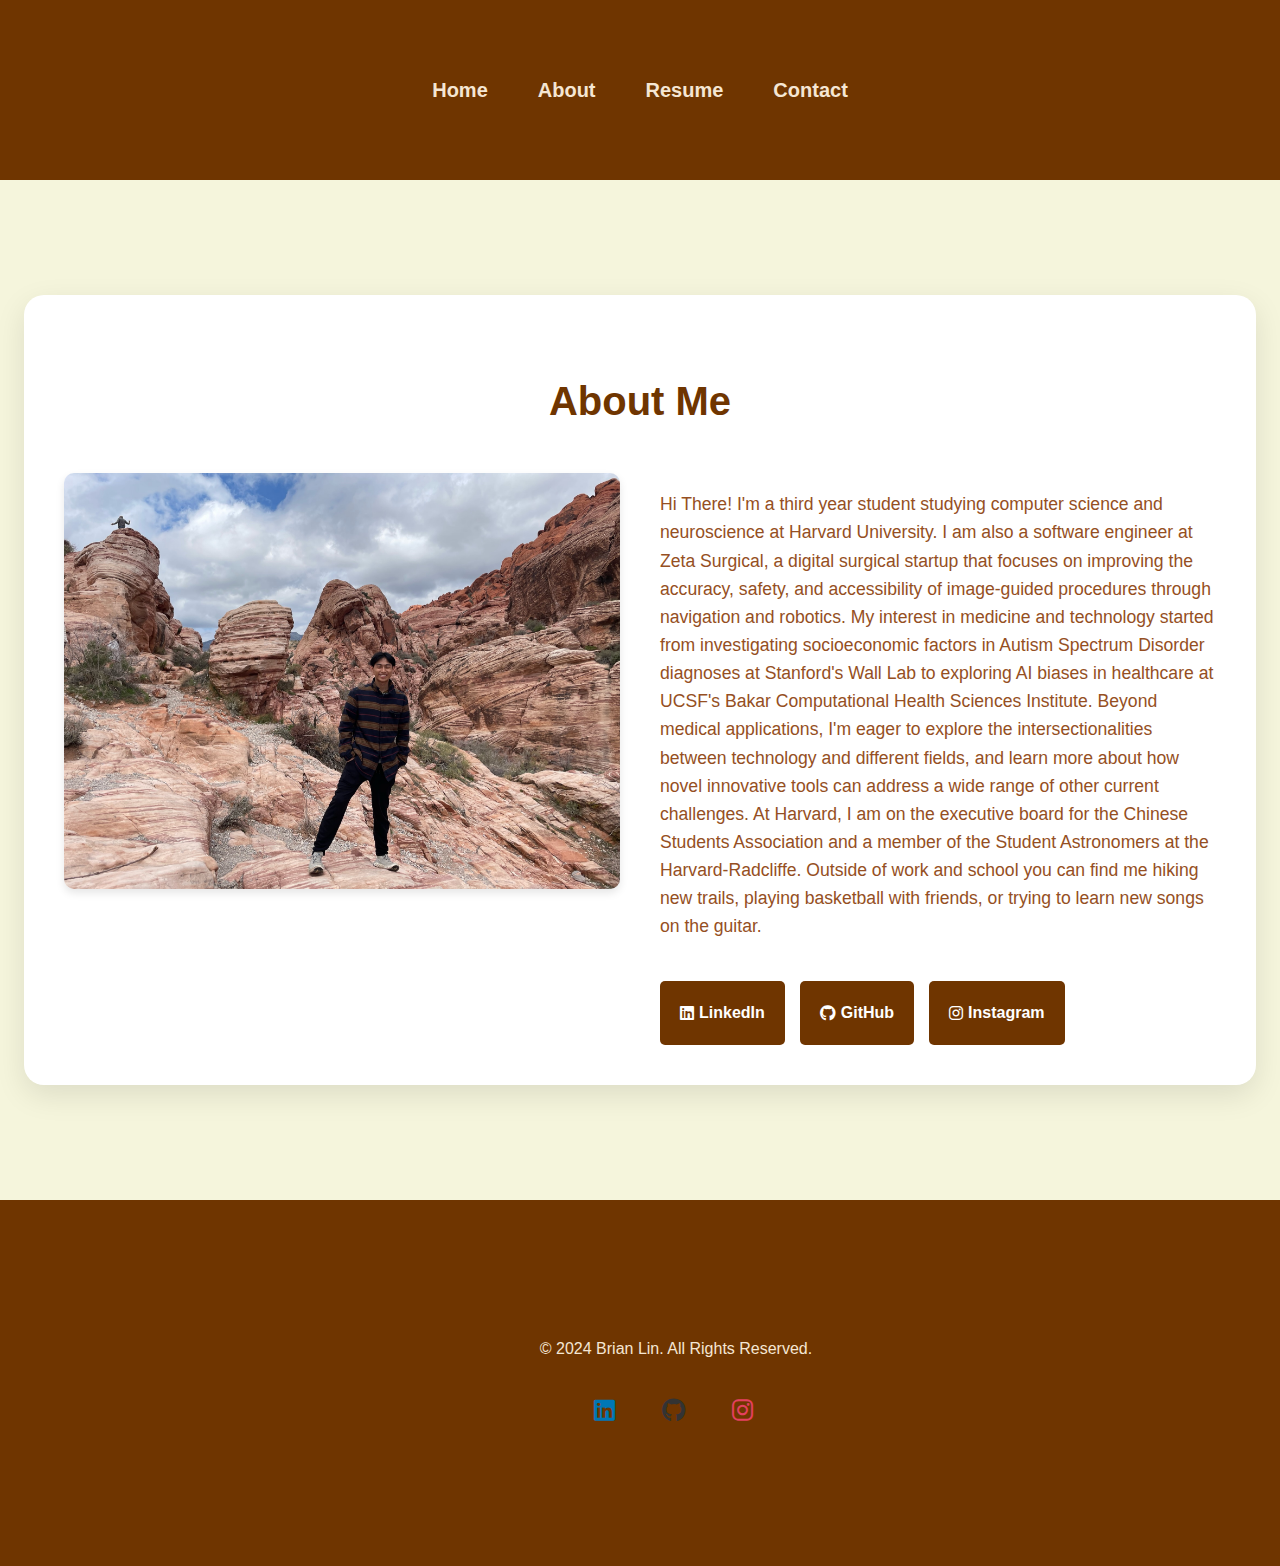
<file: about.html>
<!DOCTYPE html>
<html lang="en">
<head>
    <meta name="viewport" content="width=device-width, initial-scale=1.0">
    <meta charset="UTF-8">
    <meta name="viewport" content="width=device-width, initial-scale=1.0">
    <title>About Me | Brian Lin</title>
    <link rel="stylesheet" href="styles.css">
    <link rel="stylesheet" href="https://cdnjs.cloudflare.com/ajax/libs/font-awesome/6.0.0-beta3/css/all.min.css">
</head>
<body>
    <header>
        <nav>
            <ul>
                <li><a href="index.html">Home</a></li>
                <li><a href="about.html">About</a></li>
                <li><a href="resume.html">Resume</a></li>
                <li><a href="contact.html">Contact</a></li>
            </ul>
        </nav>
    </header>

    <main class="about-section">
        <div class="about-content fade-in">
            <div class="about-header">
                <h2>About Me</h2>
            </div>
            <div class="about-main">
                <div class="about-image-container slide-in-left">
                    <img src="Photo1.JPG" alt="Brian Lin" class="about-photo">
                </div>
                <div class="about-text slide-in-right">
                    <p class="intro-text">Hi There! I'm a third year student studying computer science and neuroscience at Harvard University. I am also a software engineer at Zeta Surgical, 
                        a digital surgical startup that focuses on improving the accuracy, safety, and accessibility of image-guided procedures through navigation and robotics.
                        My interest in medicine and technology started from investigating socioeconomic factors in Autism Spectrum Disorder diagnoses at Stanford's Wall Lab 
                        to exploring AI biases in healthcare at UCSF's Bakar Computational Health Sciences Institute. Beyond medical applications, I'm eager to explore the 
                        intersectionalities between technology and different fields, and learn more about how novel innovative tools can address a wide range of other current challenges.
                        At Harvard, I am on the executive board for the Chinese Students Association and a member of the Student Astronomers at the Harvard-Radcliffe. 
                        Outside of work and school you can find me hiking new trails, playing basketball with friends, or trying to learn new songs on the guitar. 
                    </p>
                    <div class="about-details">
                        <!-- Enter text here for white text-->
                    </div>
                    <p class="bio-text"></p>
                    <div class="skills-section">
        
                    </div>
                    <div class="social-buttons">
                        <a href="https://www.linkedin.com/in/br1an-lin/" class="btn" target="_blank"><i class="fab fa-linkedin"></i> LinkedIn</a>
                        <a href="https://github.com/br1anl1n" class="btn" target="_blank"><i class="fab fa-github"></i> GitHub</a>
                        <a href="https://www.instagram.com/br1anlin/" class="btn" target="_blank"><i class="fab fa-instagram"></i> Instagram</a>
                    </div>
                </div>
            </div>
        </div>
    </main>

    <footer>
        <div class="container">
            <p>&copy; 2024 Brian Lin. All Rights Reserved.</p>
            <div class="social-links">
                <a href="https://www.linkedin.com/in/br1an-lin/" target="_blank" aria-label="LinkedIn"><i class="fab fa-linkedin"></i></a>
                <a href="https://github.com/br1anl1n" target="_blank" aria-label="GitHub"><i class="fab fa-github"></i></a>
                <a href="https://www.instagram.com/br1anlin/" target="_blank" aria-label="Instagram"><i class="fab fa-instagram"></i></a>
            </div>
        </div>
    </footer>
    
    <script src="smooth-scroll.js"></script>
</body>
</html>
</file>
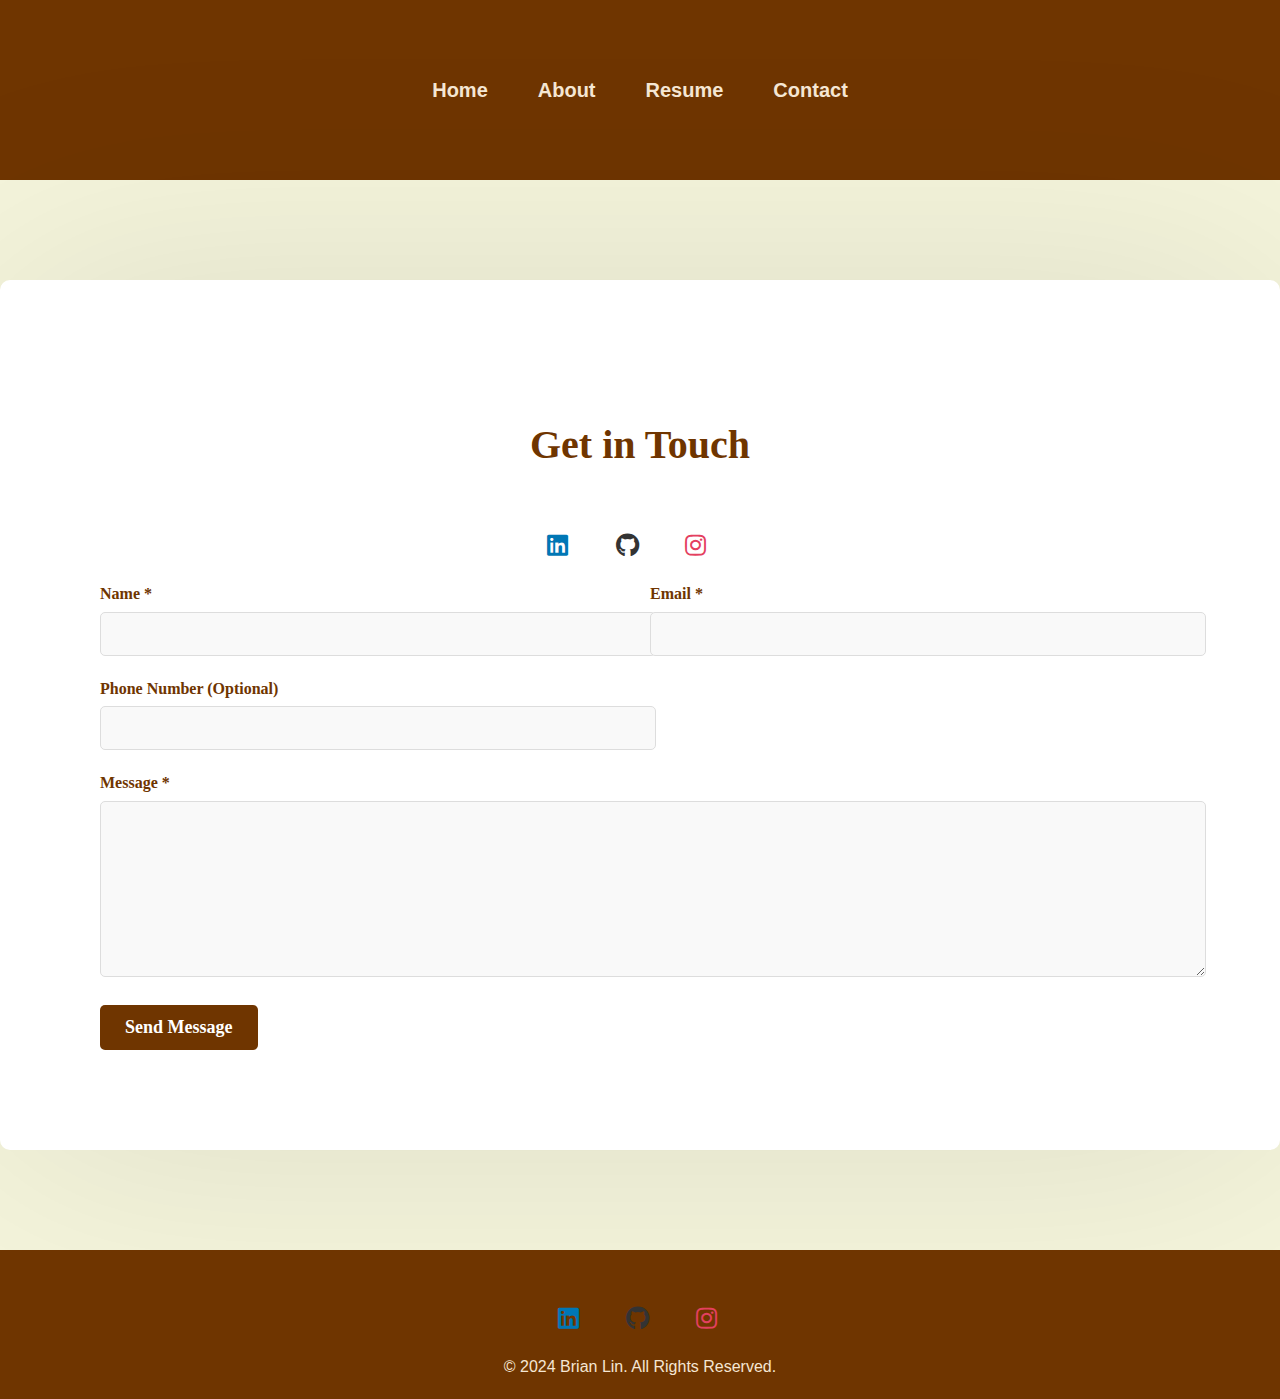
<file: contact.html>
<!DOCTYPE html>
<html lang="en">
<head>
    <meta name="viewport" content="width=device-width, initial-scale=1.0, maximum-scale=1.0, user-scalable=no">
    <meta charset="UTF-8">
    <meta name="viewport" content="width=device-width, initial-scale=1.0">
    <title>Contact - Brian Lin</title>
    <link rel="stylesheet" href="styles.css">
    <link rel="stylesheet" href="https://cdnjs.cloudflare.com/ajax/libs/font-awesome/5.15.3/css/all.min.css">
</head>
<body>
    <header>
        <nav>
            <ul>
                <li><a href="index.html">Home</a></li>
                <li><a href="about.html">About</a></li>
                <li><a href="resume.html">Resume</a></li>
                <li><a href="contact.html">Contact</a></li>
            </ul>
        </nav>
    </header>

    <main>
        <section id="contact" class="section contact-section">
            <div class="contact-container">
                <h2>Get in Touch</h2>
                <div class="contact-info">
                    <div class="social-links">
                        <a href="https://www.linkedin.com/in/br1an-lin/" target="_blank" aria-label="LinkedIn"><i class="fab fa-linkedin"></i></a>
                        <a href="https://github.com/br1anl1n" target="_blank" aria-label="GitHub"><i class="fab fa-github"></i></a>
                        <a href="https://www.instagram.com/br1anlin/" target="_blank" aria-label="Instagram"><i class="fab fa-instagram"></i></a>
                    </div>
                </div>
        
                <form class="contact-form" action="https://formspree.io/f/mqazypoz" method="POST">
                    <div class="form-group">
                        <label for="name">Name *</label>
                        <input type="text" id="name" name="name" required>
                    </div>
                    <div class="form-group">
                        <label for="email">Email *</label>
                        <input type="email" id="email" name="email" required>
                    </div>
                    <div class="form-group">
                        <label for="phone">Phone Number (Optional)</label>
                        <input type="text" id="text" name="text">
                    </div>
                    <div class="form-group full-width">
                        <label for="message">Message *</label>
                        <textarea id="message" name="message" required></textarea>
                    </div>
                    <div class="form-group">
                        <button type="submit" class="btn">Send Message</button>
                    </div>
                </form>

                <div id="thankYouMessage" style="display:none;">
                    <h3>Thank you for your message!</h3>
                    <p>I appreciate you reaching out and will get back to you soon.</p>
                </div>
            </div>
        </section>
    </main>

    <footer>
        <div class="social-links">
            <a href="https://www.linkedin.com/in/br1an-lin/" target="_blank" aria-label="LinkedIn"><i class="fab fa-linkedin"></i></a>
            <a href="https://github.com/br1anl1n" target="_blank" aria-label="GitHub"><i class="fab fa-github"></i></a>
            <a href="https://www.instagram.com/br1anlin/" target="_blank" aria-label="Instagram"><i class="fab fa-instagram"></i></a>
        </div>
        <div class="copyright">© 2024 Brian Lin. All Rights Reserved.</div>
    </footer>

    <script src="scripts.js"></script>
    <script>
        document.querySelector('.contact-form').addEventListener('submit', function(e) {
            e.preventDefault();
            var form = this;
            var thankYouMessage = document.getElementById('thankYouMessage');
            
            fetch(form.action, {
                method: form.method,
                body: new FormData(form),
                headers: {
                    'Accept': 'application/json'
                }
            }).then(response => {
                if (response.ok) {
                    return response.json().catch(() => {
                        // If parsing as JSON fails, assume success
                        return { success: true };
                    });
                } else {
                    throw new Error('Network response was not ok.');
                }
            }).then(data => {
                // Assume success if we reach this point
                form.reset();
                form.style.display = 'none';
                thankYouMessage.style.display = 'block';
            }).catch(error => {
                console.error('Error:', error);
                alert("Oops! There was a problem submitting your form. Please try again later.");
            });
        });
    </script>
</body>
</html>
</file>
<file: styles.css>
/* styles.css */

:root {
    --primary-color: #6f3500;
    --secondary-color: #954f23;
    --bg-color: #f5e6d3;
    --text-color: #333;
}

body {
    font-family: 'Georgia', sans-serif;
    margin: 0;
    padding: 0;
    line-height: 1.6;
    color: var(--text-color);
    background-color: var(--bg-color);
}

.container {
    width: 90%;
    max-width: 1200px;
    margin: auto;
    padding: 100px;
}

/* Header Styles */
header {
    background-color: var(--primary-color);
    padding: 3rem 0;
}

nav ul {
    list-style-type: none;
    padding: 0;
    display: flex;
    justify-content: center;
    font-size: 20px; 
    font-family: 'Georgia', sans-serif;
}

nav ul li {
    margin: 0 25px;
}

nav ul li a {
    color: var(--bg-color);
    text-decoration: none;
    font-weight: bold;
}

nav ul li a:hover {
    color: #e0e0e0;
}

/* ... (previous styles remain unchanged) ... */

/* Hero Section Styles */
.hero-section {
    min-height: 80vh;
    display: flex;
    flex-direction: column;
    justify-content: center;
    align-items: center;
    background-color: beige;
    position: relative;
    overflow: hidden;
}

.hero-content {
    display: flex;
    align-items: center;
    gap: 60px;
    width: 100%;
    max-width: 1200px;
    padding: 50px;
    background-color: rgba(255, 255, 255, 0.9);
    border-radius: 50px;
    box-shadow: 0 10px 30px rgba(0, 0, 0, 0.1);
}

.hero-image {
    flex: 1;
    max-width: 50%;
    position: relative;
}

.profile-photo {
    width: 100%;
    height: auto;
    border-radius: 20px;
    object-fit: cover;
    border: 5px solid var(--primary-color);
    box-shadow: 0 4px 8px rgba(0,0,0,0.1);
    transition: transform 0.3s ease;
}

.profile-photo:hover {
    transform: scale(1.05);
}

.image-decoration {
    position: absolute;
    top: -20px;
    left: -20px;
    right: -20px;
    bottom: -20px;
    border: 3px solid var(--secondary-color);
    border-radius: 30px;
    z-index: -1;
}

.hero-text {
    flex: 1;
}

.animated-text {
    font-size: 3em;
    margin-bottom: 10px;
    color: var(--primary-color);
    position: relative;
    display: inline-block;
}

.animated-text::after {
    content: '';
    position: absolute;
    width: 100%;
    height: 4px;
    bottom: 0;
    left: 0;
    background-color: var(--secondary-color);
    transform: scaleX(0);
    transform-origin: bottom right;
    transition: transform 0.3s ease-out;
}

.animated-text:hover::after {
    transform: scaleX(1);
    transform-origin: bottom left;
}

.typewriter {
    overflow: hidden;
    border-right: .15em solid var(--secondary-color);
    white-space: nowrap;
    margin: 0 auto;
    letter-spacing: .15em;
    animation: 
        typing 3.5s steps(40, end),
        blink-caret .75s step-end infinite;
}

@keyframes typing {
    from { width: 0 }
    to { width: 100% }
}

@keyframes blink-caret {
    from, to { border-color: transparent }
    50% { border-color: var(--secondary-color); }
}

.cta-buttons {
    display: flex;
    gap: 20px;
    margin-top: 30px;
}

.btn {
    padding: 12px 24px;
    border-radius: 30px;
    font-size: 1em;
    font-weight: bold;
    text-decoration: none;
    transition: all 0.3s ease;
}

.primary-btn {
    background-color: var(--primary-color);
    color: white;
}

.secondary-btn {
    background-color: transparent;
    color: var(--primary-color);
    border: 2px solid var(--primary-color);
}

.btn:hover {
    transform: translateY(-3px);
    box-shadow: 0 4px 8px rgba(0,0,0,0.2);
}

.skill-showcase {
    display: flex;
    justify-content: space-around;
    margin-top: 40px;
}

.skill-item {
    font-size: 2em;
    color: var(--primary-color);
    transition: all 0.3s ease;
    cursor: pointer;
    position: relative;
}

.skill-item:hover {
    transform: scale(1.2);
}

.skill-item::after {
    content: attr(data-skill);
    position: absolute;
    bottom: -30px;
    left: 50%;
    transform: translateX(-50%);
    font-size: 0.4em;
    white-space: nowrap;
    opacity: 0;
    transition: opacity 0.3s ease;
}

.skill-item:hover::after {
    opacity: 1;
}

.scroll-indicator {
    position: absolute;
    bottom: 30px;
    left: 50%;
    transform: translateX(-50%);
    text-align: center;
    color: var(--primary-color);
    animation: bounce 2s infinite;
}

@keyframes bounce {
    0%, 20%, 50%, 80%, 100% {
        transform: translateY(0);
    }
    40% {
        transform: translateY(-30px);
    }
    60% {
        transform: translateY(-15px);
    }
}

/* Quick Info Section */
.quick-info {
    background-color: white;
    padding: 60px 0;
}

.info-grid {
    display: grid;
    grid-template-columns: repeat(auto-fit, minmax(250px, 1fr));
    gap: 30px;
}

.info-item {
    text-align: center;
    padding: 20px;
    background-color: #f9f9f9;
    border-radius: 10px;
    transition: all 0.3s ease;
}

.info-item:hover {
    transform: translateY(-10px);
    box-shadow: 0 10px 20px rgba(0,0,0,0.1);
}

.info-item i {
    font-size: 2.5em;
    color: var(--primary-color);
    margin-bottom: 15px;
}

.info-item h3 {
    color: var(--secondary-color);
    margin-bottom: 10px;
}

/* styles.css with responsive improvements */

/* ... (keep all existing styles up to the media queries) ... */

/* Responsive adjustments */
@media (max-width: 968px) {
    .container {
        width: 95%;
        padding: 20px;
    }

    .hero-content {
        flex-direction: column;
        text-align: center;
        padding: 30px;
    }

    .hero-image, .hero-text {
        max-width: 100%;
    }

    .cta-buttons {
        justify-content: center;
    }

    .skill-showcase {
        flex-wrap: wrap;
    }

    .animated-text {
        font-size: 2.5em;
    }

    nav ul {
        flex-direction: column;
        align-items: center;
    }

    nav ul li {
        margin: 10px 0;
    }

    .about-main {
        flex-direction: column;
    }

    .about-image-container, .about-text {
        max-width: 100%;
    }

    .resume-grid {
        grid-template-columns: 1fr;
    }

    .contact-content {
        flex-direction: column;
    }
    
    .contact-form {
        grid-template-columns: 1fr;
    }
    
    .contact-form .btn {
        width: 100%;
    }
}

@media (max-width: 480px) {
    .container {
        width: 100%;
        padding: 10px;
    }

    .hero-content {
        padding: 20px;
    }

    .animated-text {
        font-size: 2em;
    }

    .btn {
        padding: 10px 20px;
        font-size: 0.9em;
    }

    .skill-item {
        font-size: 1.5em;
    }

    .resume-section h1 {
        font-size: 2.2em;
    }
  
    .resume-section .subtitle {
        font-size: 0.9em;
    }

    .category-box h2 {
        font-size: 1.2em;
    }

    .experience-item h3, .education-item h3, .project-item h3, .leadership-item h3, .activity-item h3 {
        font-size: 1em;
    }

    .contact-section h2 {
        font-size: 2em;
    }

    .contact-form input,
    .contact-form textarea {
        font-size: 14px;
    }
}

/* Ensure images are responsive */
img {
    max-width: 100%;
    height: auto;
}

/* Improve touch targets for mobile */
.btn, nav ul li a, .social-links a {
    min-height: 44px;
    min-width: 44px;
    display: inline-flex;
    align-items: center;
    justify-content: center;
}

/* Adjust font sizes for better readability on small screens */
@media (max-width: 480px) {
    body {
        font-size: 14px;
    }

    h1 { font-size: 2em; }
    h2 { font-size: 1.8em; }
    h3 { font-size: 1.5em; }
}

/* ... (keep all remaining styles) ... */

/* About page styles */
.about-section {
    background-color: beige;
    min-height: 100vh;
    display: flex;
    align-items: center;
    justify-content: center;
    padding: 60px 0;
}

.about-content {
    display: flex;
    flex-direction: column;
    background-color: #fff;
    border-radius: 20px;
    box-shadow: 0 10px 30px rgba(0, 0, 0, 0.1);
    overflow: hidden;
    width: 90%;
    max-width: 1200px;
    margin: 0 auto;
    padding: 40px;
}

.about-header {
    text-align: center;
    margin-bottom: 30px;
}

.about-header h2 {
    color: var(--primary-color);
    font-size: 2.5em;
    margin-bottom: 10px;
}

.about-main {
    display: flex;
    gap: 40px;
    align-items: flex-start;
}

.about-image-container {
    flex: 1;
    max-width: 50%;
}

.about-photo {
    width: 100%;
    height: auto;
    border-radius: 10px;
    object-fit: cover;
    box-shadow: 0 4px 8px rgba(0,0,0,0.1);
}

.about-text {
    flex: 1;
}

.intro-text {
    font-size: 1.1em;
    margin-bottom: 20px;
    color: var(--secondary-color);
}

.about-details {
    display: flex;
    flex-direction: column;
    gap: 15px;
    margin-bottom: 20px;
}

.detail-item {
    display: flex;
    align-items: center;
    gap: 10px;
    font-size: 1em;
}

.detail-item i {
    color: var(--primary-color);
    font-size: 1.2em;
}

.bio-text {
    margin-bottom: 20px;
    line-height: 1.6;
}

.skills-section h3 {
    color: var(--secondary-color);
    margin-bottom: 15px;
}

.skills-container {
    display: flex;
    flex-wrap: wrap;
    gap: 10px;
    margin-bottom: 20px;
}

.skill-tag {
    background-color: var(--primary-color);
    color: #fff;
    padding: 5px 15px;
    border-radius: 20px;
    font-size: 0.9em;
    transition: transform 0.3s ease;
}

.skill-tag:hover {
    transform: translateY(-3px);
}

.social-buttons {
    display: flex;
    gap: 15px;
}

.social-buttons .btn {
    display: flex;
    align-items: center;
    gap: 5px;
    padding: 10px 20px;
    background-color: var(--primary-color);
    color: #fff;
    text-decoration: none;
    border-radius: 5px;
    transition: background-color 0.3s ease, transform 0.3s ease;
}

.social-buttons .btn:hover {
    background-color: var(--secondary-color);
    transform: translateY(-3px);
}

@media (max-width: 968px) {
    .about-main {
        flex-direction: column;
    }

    .about-image-container, .about-text {
        max-width: 100%;
    }
}

/* Animations */
@keyframes fadeIn {
    from { opacity: 0; }
    to { opacity: 1; }
}

.fade-in {
    animation: fadeIn 1s ease-out;
}x

.slide-in-left {
    animation: slideInFromLeft 1s ease-out;
}

.slide-in-right {
    animation: slideInFromRight 1s ease-out;
}

/* Resume Styles */
.resume-section {
    background-color: beige;
    padding: 60px 0;
}

.resume-header {
    text-align: center;
    margin-bottom: 40px;
    background-color: var(--primary-color);
    color: var(--bg-color);
    padding: 30px;
    border-radius: 10px;
}

.resume-section h1 {
    font-size: 3em;
    margin-bottom: 10px;
}

.resume-section .subtitle {
    font-size: 1.2em;
    margin-bottom: 20px;
}

.contact-info {
    display: flex;
    flex-wrap: wrap;
    justify-content: center;
    gap: 20px;
}

.contact-info p {
    display: flex;
    align-items: center;
    gap: 5px;
}

.contact-info a {
    color: var(--bg-color);
    text-decoration: none;
}

.contact-info a:hover {
    text-decoration: underline;
}

.resume-grid {
    display: grid;
    grid-template-columns: 1fr 1fr;
    gap: 40px;
    margin-bottom: 40px;
}

.category-box {
    background-color: var(--bg-color);
    border-radius: 10px;
    box-shadow: 0 4px 10px rgba(0, 0, 0, 0.1);
    padding: 25px;
    margin-bottom: 40px;
}

.category-box h2 {
    color: var(--primary-color);
    border-bottom: 2px solid var(--primary-color);
    padding-bottom: 10px;
    margin-bottom: 25px;
    display: flex;
    align-items: center;
    gap: 10px;
    font-size: 1.5em;
}

.category-box h2 i {
    font-size: 1.2em;
}

.experience-item, .education-item, .project-item, .leadership-item, .activity-item {
    background-color: rgba(255, 255, 255, 0.7);
    padding: 20px;
    border-radius: 8px;
    margin-bottom: 20px;
    transition: transform 0.3s ease, box-shadow 0.3s ease;
}

.experience-item:hover, .education-item:hover, .project-item:hover, .leadership-item:hover, .activity-item:hover {
    transform: translateY(-5px);
    box-shadow: 0 6px 15px rgba(0, 0, 0, 0.15);
}

.experience-item h3, .education-item h3, .project-item h3, .leadership-item h3, .activity-item h3 {
    color: var(--secondary-color);
    margin-bottom: 15px;
    font-size: 1.3em;
}

.job-title, .job-duration {
    font-style: italic;
    color: var(--text-color);
    margin-bottom: 10px;
}

.job-duration {
    display: flex;
    align-items: center;
    gap: 5px;
}

.experience-item ul, .leadership-item ul, .activity-item ul {
    padding-left: 20px;
}

.experience-item li, .leadership-item li, .activity-item li {
    margin-bottom: 8px;
}

.skills-list {
    list-style-type: none;
    padding-left: 0;
    display: flex;
    flex-wrap: wrap;
    gap: 10px;
}

.skills-list li {
    background-color: var(--primary-color);
    color: var(--bg-color);
    padding: 8px 12px;
    border-radius: 5px;
    display: flex;
    align-items: center;
    gap: 5px;
}

.full-width {
    grid-column: 1 / -1;
}

.project-grid {
    display: grid;
    grid-template-columns: repeat(auto-fit, minmax(300px, 1fr));
    gap: 25px;
}

.project-item .btn, .experience-item a, .education-item a {
    display: inline-block;
    margin-top: 15px;
    background-color: var(--primary-color);
    color: var(--bg-color);
    padding: 8px 15px;
    border-radius: 5px;
    text-decoration: none;
    transition: background-color 0.3s ease;
}

.project-item .btn:hover, .experience-item a:hover, .education-item a:hover {
    background-color: var(--secondary-color);
}

.education-item p {
    margin-bottom: 5px;
}

.education-item p strong {
    color: var(--secondary-color);
}

.activity-item {
    background-color: rgba(255, 255, 255, 0.9);
}

@media (max-width: 768px) {
    .resume-grid, .project-grid {
        grid-template-columns: 1fr;
    }

    .contact-info {
        flex-direction: column;
        align-items: center;
    }

    .category-box {
        padding: 15px;
    }

    .experience-item, .education-item, .project-item, .leadership-item, .activity-item {
        padding: 15px;
    }

    .skills-list {
        justify-content: center;
    }
}

@media (max-width: 480px) {
    .resume-section h1 {
        font-size: 2.5em;
    }
  
    .resume-section .subtitle {
        font-size: 1em;
    }

    .category-box h2 {
        font-size: 1.3em;
    }

    .experience-item h3, .education-item h3, .project-item h3, .leadership-item h3, .activity-item h3 {
        font-size: 1.1em;
    }
}

/* Contact Form Section Styles */
.contact-section {
    background-color: beige;
    padding: 100px 0;
}

.contact-container {
    background-color: #fff;
    border-radius: 10px;
    box-shadow: 0 0 5000px rgba(0, 0, 0, 0.1);
    padding: 100px;
    max-width: 1100px;
    margin: 0 auto;
}

.contact-section h2 {
    color: var(--primary-color);
    font-size: 2.5em;
    margin-bottom: 20px;
    text-align: center;
    font-family: 'Georgia', serif;
}

.contact-content {
    display: flex;
    justify-content: space-between;
    align-items: flex-start;
    gap: 30px;
}

.contact-info {
    flex: 1;
}

.contact-info h3 {
    color: var(--secondary-color);
    margin-bottom: 15px;
    font-size: 1.3em;
    font-family: 'Georgia', serif;
}

.contact-info p {
    margin-bottom: 10px;
    font-size: 1em;
    font-family: 'Georgia', 'Times New Roman', Times, serif;
}

.contact-form {
    flex: 2;
    display: grid;
    grid-template-columns: 1fr 1fr;
    gap: 20px;
}

.contact-form .form-group {
    margin-bottom: 0;
}

.contact-form .form-group.full-width {
    grid-column: 1 / -1;
}

.contact-form label {
    display: block;
    margin-bottom: 5px;
    color: var(--primary-color);
    font-weight: bold;
    font-size: 1em;
    font-family: 'Georgia', 'Times New Roman', Times, serif;
}

.contact-form input,
.contact-form textarea {
    width: 100%;
    padding: 12px;
    border: 1px solid #ddd;
    border-radius: 5px;
    font-size: 16px;
    font-family: 'Georgia', 'Times New Roman', Times, serif;
    transition: border-color 0.3s ease, box-shadow 0.3s ease;
    background-color: #f9f9f9;
    color: #333;
}

.contact-form input:focus,
.contact-form textarea:focus {
    border-color: var(--primary-color);
    outline: none;
    box-shadow: 0 0 8px rgba(111, 53, 0, 0.2);
    background-color: #fff;
}

.contact-form textarea {
    height: 150px;
    resize: vertical;
}

.contact-form .btn {
    background-color: var(--primary-color);
    color: #fff;
    padding: 12px 25px;
    border: none;
    border-radius: 5px;
    font-size: 18px;
    font-family: 'Georgia', 'Times New Roman', Times, serif;
    cursor: pointer;
    transition: background-color 0.3s ease, transform 0.2s ease;
    justify-self: start;
}

.contact-form .btn:hover {
    background-color: var(--secondary-color);
    transform: translateY(-2px);
}

@media (max-width: 768px) {
    .contact-content {
        flex-direction: column;
    }
    
    .contact-form {
        grid-template-columns: 1fr;
    }
    
    .contact-form .btn {
        width: 100%;
    }
}

/* Footer Styles */
footer {
    background-color: var(--primary-color);
    color: var(--bg-color);
    text-align: center;
    padding: 20px 0;
}

.social-links {
    display: flex;
    justify-content: center;
    padding: 10px 0;
}

.social-links a {
    color: var(--bg-color);
    margin: 0 10px;
    font-size: 1.5em;
    transition: color 0.3s ease;
}

.social-links a:hover {
    color: var(--secondary-color);
}

/* Social Media Icons */
.social-links {
    margin-top: 20px;
}

.social-links a {
    display: inline-block;
    margin-right: 15px;
    font-size: 24px;
    color: var(--primary-color);
    transition: color 0.3s ease, transform 0.3s ease;
}

.social-links a:hover {
    color: var(--secondary-color);
    transform: translateY(-3px);
}

.social-links .fa-linkedin {
    color: #0077B5;
}

.social-links .fa-github {
    color: #333;
}

.social-links .fa-instagram {
    color: #E4405F;
}

/* Portfolio Styles */
.portfolio-section {
    background-color: beige;
    padding: 60px 0;
}

.portfolio-grid {
    display: grid;
    grid-template-columns: repeat(auto-fit, minmax(300px, 1fr));
    gap: 30px;
}

.portfolio-item {
    background-color: #fff;
    border-radius: 10px;
    overflow: hidden;
    box-shadow: 0 4px 10px rgba(0, 0, 0, 0.1);
    transition: transform 0.3s ease, box-shadow 0.3s ease;
}

.portfolio-item:hover {
    transform: translateY(-5px);
    box-shadow: 0 6px 15px rgba(0, 0, 0, 0.15);
}

.portfolio-item img {
    width: 100%;
    height: 200px;
    object-fit: cover;
}

.portfolio-item-content {
    padding: 20px;
}

.portfolio-item h3 {
    color: var(--primary-color);
    margin-bottom: 10px;
}

.portfolio-item p {
    margin-bottom: 15px;
}

.portfolio-item .btn {
    display: inline-block;
    padding: 8px 15px;
    background-color: var(--primary-color);
    color: #fff;
    text-decoration: none;
    border-radius: 5px;
    transition: background-color 0.3s ease;
}

.portfolio-item .btn:hover {
    background-color: var(--secondary-color);
}

/* Animations */
@keyframes fadeIn {
    from { opacity: 0; }
    to { opacity: 1; }
}

@keyframes slideInFromLeft {
    from { transform: translateX(-50px); opacity: 0; }
    to { transform: translateX(0); opacity: 1; }
}

@keyframes slideInFromRight {
    from { transform: translateX(50px); opacity: 0; }
    to { transform: translateX(0); opacity: 1; }
}

.fade-in {
    animation: fadeIn 1s ease-out;
}

.slide-in-left {
    animation: slideInFromLeft 1s ease-out;
}

.slide-in-right {
    animation: slideInFromRight 1s ease-out;
}

/* Accessibility Improvements */
.visually-hidden {
    position: absolute;
    width: 1px;
    height: 1px;
    margin: -1px;
    padding: 0;
    overflow: hidden;
    clip: rect(0, 0, 0, 0);
    white-space: nowrap;
    border: 0;
}

/* Print Styles */
@media print {
    body {
        font-size: 12pt;
    }

    header, footer, .social-buttons, .contact-form {
        display: none;
    }

    .container {
        width: 100%;
        max-width: none;
    }

    a {
        text-decoration: none;
        color: #000;
    }

    .resume-section, .about-section {
        background-color: #fff;
    }

    .category-box, .about-content {
        box-shadow: none;
        border: 1px solid #000;
    }
}

/* Additional utility classes */
.text-center {
    text-align: center;
}

.mb-1 { margin-bottom: 0.25rem; }
.mb-2 { margin-bottom: 0.5rem; }
.mb-3 { margin-bottom: 1rem; }
.mb-4 { margin-bottom: 1.5rem; }
.mb-5 { margin-bottom: 3rem; }

.mt-1 { margin-top: 0.25rem; }
.mt-2 { margin-top: 0.5rem; }
.mt-3 { margin-top: 1rem; }
.mt-4 { margin-top: 1.5rem; }
.mt-5 { margin-top: 3rem; }

.p-1 { padding: 0.25rem; }
.p-2 { padding: 0.5rem; }
.p-3 { padding: 1rem; }
.p-4 { padding: 1.5rem; }
.p-5 { padding: 3rem; }

/* End of styles.css */
</file>
